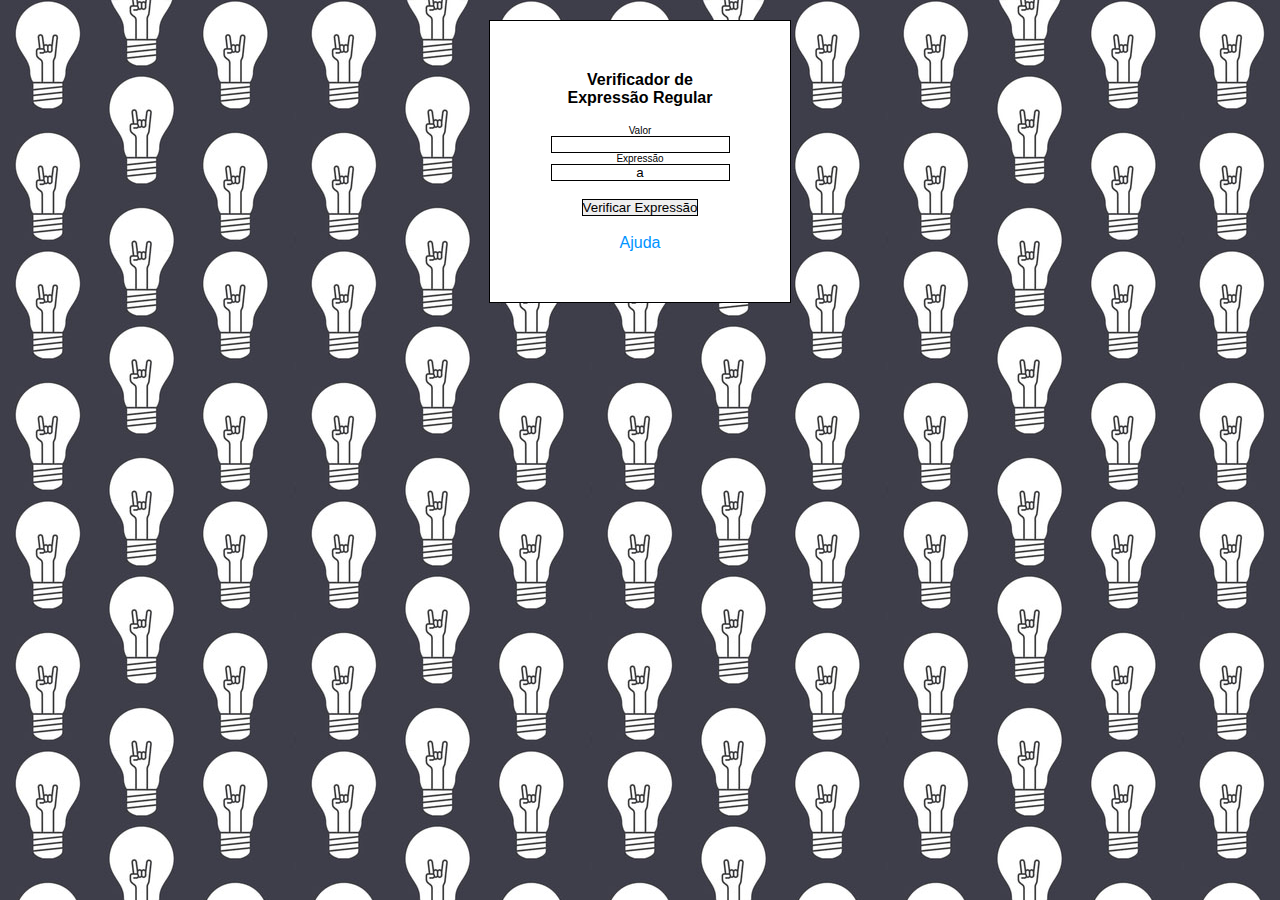
<file: index.htm>
﻿<!DOCTYPE html PUBLIC "-//W3C//DTD XHTML 1.0 Transitional//EN" "http://www.w3.org/TR/xhtml1/DTD/xhtml1-transitional.dtd">
<html xmlns="http://www.w3.org/1999/xhtml">
<head>
    <meta name="author" content="Wictor de Oliveira Dias Chaves" />
    <title>Verificador de Expressão Regular</title>
    <!-- css -->
    <link href="css/style.css" rel="Stylesheet" type="text/css" />
    <!-- css -->
    <!-- javascript -->
    <script type="text/javascript" src="js/jquery-1.8.0.js"></script>
    <script type="text/javascript" src="js/jquery-ui-1.8.23.custom.min.js"></script>
    <script type="text/javascript" src="js/verificar.expressao.js"></script>
    <!-- javascript -->
</head>
<body>
    <form class="formulario" id="formulario" method="post" action="">
        <div class="mensagens">
            <div class="falso">O valor é falso para esta expressão regular!!!</div>
            <div class="verdadeiro">O valor é verdadeiro para esta expressão regular!!!</div>
        </div>
        <b>Verificador de
        <br />
        Expressão Regular</b>
        <br />
        <br />
        <label>Valor</label>
        <br />
        <input id="teste" class="teste" name="teste" type="text" />
        <br />
        <label>Expressão</label>
        <br />
        <input id="expressao" class="expressao" name="expressao" type="text" value="a" />
        <br />
        <br />
        <input id="btnVE" class="btnVE" type="button" value="Verificar Expressão" />
        <br />
        <br />
        <a class="link" href="help.htm">Ajuda</a>
    </form>
</body>
</html>
</file>
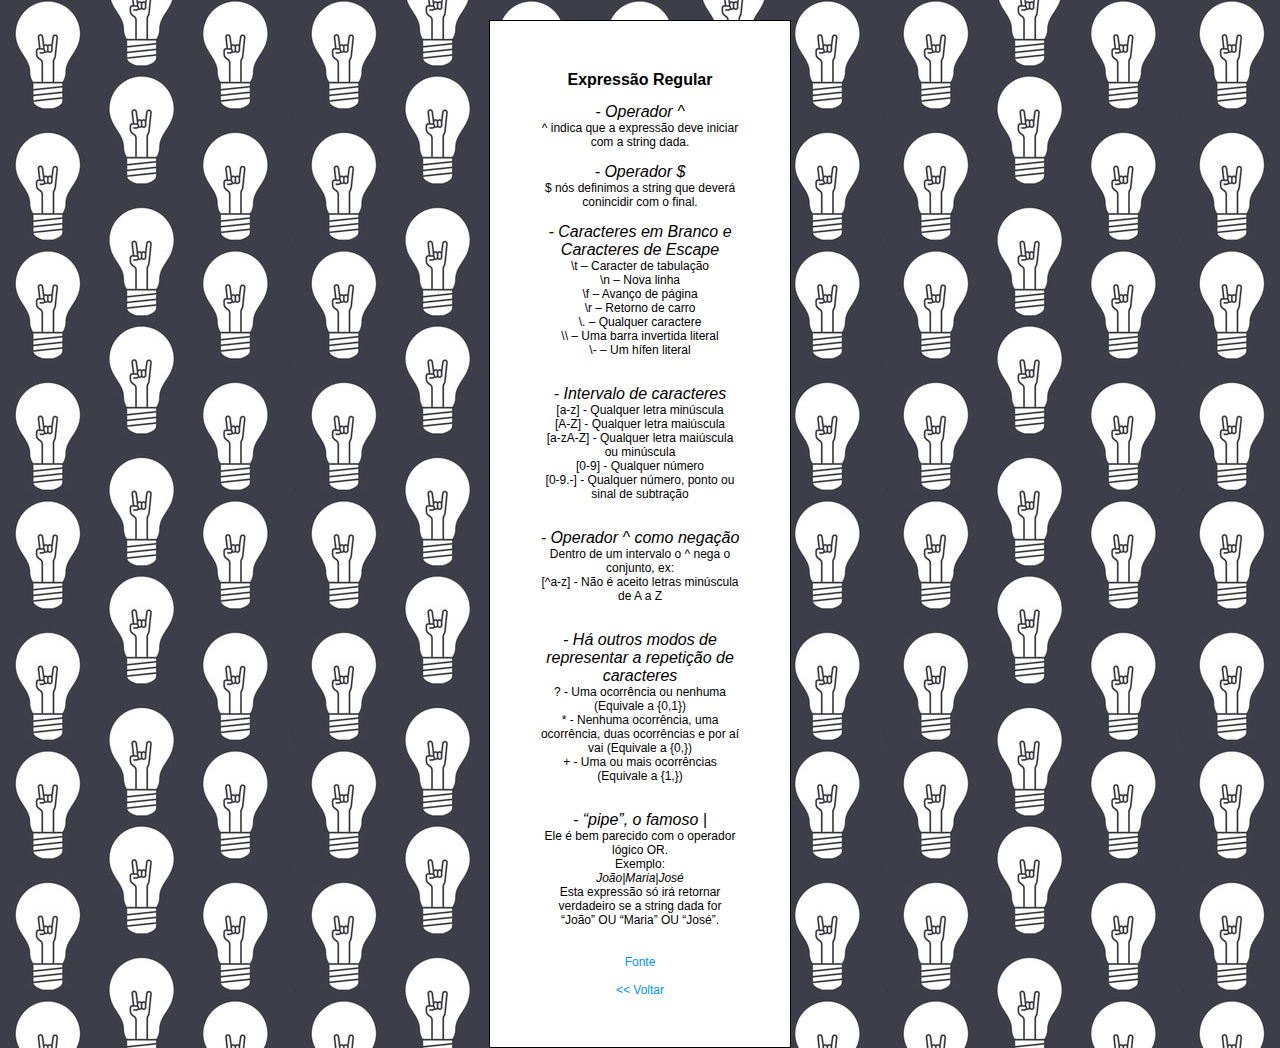
<file: help.htm>
﻿<!DOCTYPE html PUBLIC "-//W3C//DTD XHTML 1.0 Transitional//EN" "http://www.w3.org/TR/xhtml1/DTD/xhtml1-transitional.dtd">
<html xmlns="http://www.w3.org/1999/xhtml">
<head>
    <title>Ajuda - Verificador de Expressão Regular</title>
    <!-- css -->
    <link href="css/style.css" rel="Stylesheet" type="text/css" />
    <!-- css -->
    <!-- javascript -->
    <script type="text/javascript" src="js/jquery-1.8.0.js"></script>
    <script type="text/javascript" src="js/jquery-ui-1.8.23.custom.min.js"></script>
    <!-- javascript -->
</head>
<body>
    <div class="conteudo">
        <b class="titulo">Expressão Regular</b>
        <br />
        <br />
        <i class="titulo">- Operador ^</i>
        <br />
        ^ indica que a expressão deve iniciar com a string dada.
        <br />
        <br />
        <i class="titulo">- Operador $</i>
        <br />
        $ nós definimos a string que deverá conincidir com o final.
        <br />
        <br />
        <i class="titulo">- Caracteres em Branco e Caracteres de Escape</i>
        <br />
        \t – Caracter de tabulação<br />
        \n – Nova linha<br />
        \f – Avanço de página<br />
        \r – Retorno de carro<br />
        \. – Qualquer caractere<br />
        \\ – Uma barra invertida literal<br />
        \- – Um hífen literal<br />
        <br />
        <br />
        <i class="titulo">- Intervalo de caracteres</i>
        <br />
        [a-z]     - Qualquer letra minúscula<br />
        [A-Z]     - Qualquer letra maiúscula<br />
        [a-zA-Z] - Qualquer letra maiúscula ou minúscula<br />
        [0-9]      -  Qualquer número<br />
        [0-9.-] - Qualquer número, ponto ou sinal de subtração<br />
        <br />
        <br />
        <i class="titulo">- Operador ^ como negação</i>
        <br />
        Dentro de um intervalo o ^ nega o conjunto, ex:<br />
        [^a-z] - Não é aceito letras minúscula de A a Z<br />
        <br />
        <br />
        <i class="titulo">- Há outros modos de representar a repetição de caracteres</i>
        <br />
        ?     - Uma ocorrência ou nenhuma (Equivale a {0,1})<br />
        *     - Nenhuma ocorrência, uma ocorrência, duas ocorrências e por aí vai (Equivale a {0,})<br />
        +     - Uma ou mais ocorrências (Equivale a {1,})<br />
        <br />
        <br />
        <i class="titulo">- “pipe”, o famoso |</i>
        <br />
        Ele é bem parecido com o operador lógico OR. <br />
        Exemplo:<br />
        <i>João|Maria|José</i><br />
        Esta expressão só irá retornar verdadeiro se a string dada for “João” OU “Maria” OU “José”.<br />
        <br />
        <br />
        <a class="link" href="http://www.phpit.com.br/artigos/entendendo-as-expressoes-regulares.phpit">Fonte</a>
        <br />
        <br />
        <a class="link" href="index.htm"><< Voltar</a>

    </div>
</body>
</html>
</file>
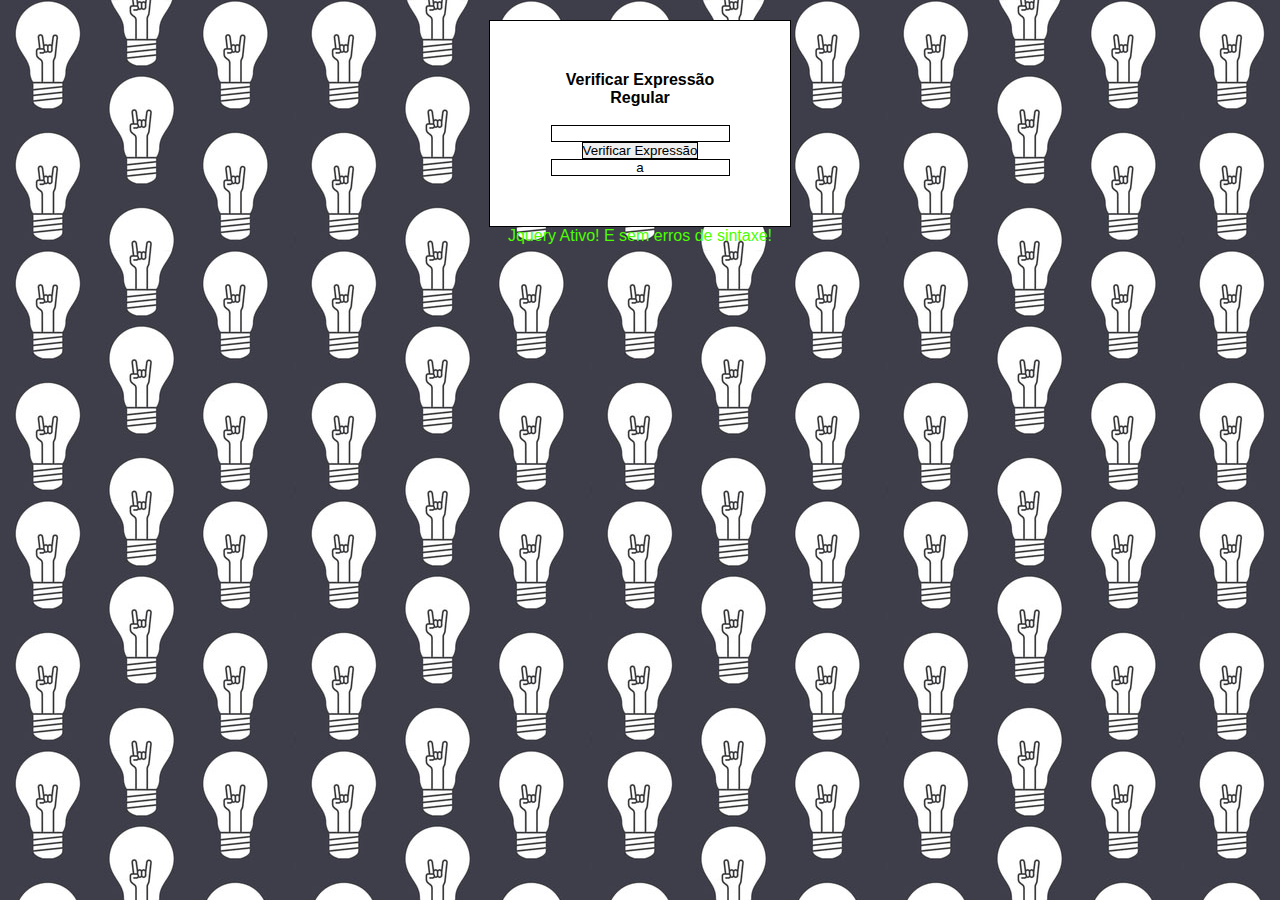
<file: jqueryValidade.htm>
﻿<!DOCTYPE html PUBLIC "-//W3C//DTD XHTML 1.0 Transitional//EN" "http://www.w3.org/TR/xhtml1/DTD/xhtml1-transitional.dtd">
<html xmlns="http://www.w3.org/1999/xhtml">
<head>
    <title>Teste de Expressão Regular</title>
    <!-- css -->
    <link href="css/style.css" rel="Stylesheet" type="text/css" />
    <style type="text/css">
        /* Mensagem de Erro na tela*/
        form label.error, form input.submit {
            position: fixed;
            top: 0;
            left: 0;
            text-align: center;
            width: 100%;
            color: #f8abab;
            background-color: #ff0000;
            padding: 5px;
        }
        /* Formulario principal da expressao regular */
        .formulario {
            border: 1px solid #000000;
            text-align: center;
            padding: 50px;
        }

            .formulario input {
                border: 1px solid #000000;
            }
        /* Mensagem para verificar erro no jquery */
        .jquery {
            display: none;
            color: #4cff00;
            height: 100%;
            text-align: center;
        }
    </style>
    <!-- css -->
    <!-- javascript -->
    <script type="text/javascript" src="js/jquery-1.8.0.js"></script>
    <script type="text/javascript" src="js/jquery-ui-1.8.23.custom.min.js"></script>
    <script type="text/javascript" src="js/jquery.validate.js"></script>
    <script type="text/javascript">
        $(function () {
            //Adicionando metodo para usar expressão regular no jquery validate
            $.validator.addMethod(
                "regex",
                function (value, element, regexp) {
                    var check = false;
                    return this.optional(element) || regexp.test(value);
                },
                "Please check your input."
            );
            $("#formulario").validate({
                rules: {
                    teste: {
                        regex: expressao
                    }
                },
                messages: {
                    teste: {
                        regex: "Seu texto nao esta de acordo com a expressao regular"
                    }
                }
            });

            //Converte String para expressão regular
            var expressao = new RegExp($(".expressao").val().toString());
            $(".expressao").keyup(function () {
                expressao = new RegExp($(".expressao").val().toString());
                var valor = $(".expressao").val();
                valor.match();
            });





            /*$("#Button1").css('border', '1px solid #f00');
            $("#Button1").click(function () {
                alert($("#expressao").val());
            });*/
            /*$("#teste").keyup(function () {
                var valor = $(this).val().replace(expressao, '');
                $(this).val(valor);
            });*/
            $(".jquery").css('display', 'block');
        });
    </script>
    <script type="text/javascript">
        $(function () {
            $(".jquery").css('display', 'block');
        });
    </script>
    <!-- javascript -->
</head>
<body>
    <form class="formulario" id="formulario" method="post" action="">
        <b>Verificar Expressão Regular</b><br /><br />
        <input id="teste" class="teste" name="teste" type="text" />
        <input id="btnVE" class="btnVE" type="button" value="Verificar Expressão" /><br />
        <input id="expressao" class="expressao" name="expressao" type="text" value="a" /><br />
    </form>
    <div class="jquery">Jquery Ativo! E sem erros de sintaxe!</div><br />
</body>
</html>
</file>
<file: css/style.css>
﻿* {
    margin: 0;
    padding: 0;
    border: 0;
    list-style: none;
    text-decoration: none;
    font-family: Arial, Helvetica, sans-serif;
}
body {
    padding-top: 20px;
    background-image: url("../img/fundo2.jpg");
    background-repeat: repeat;
}
.link {
    color: #0094ff;
}
/* Mensagem de Erro na tela*/
.mensagens div {
    margin-top: 21px;
    position: absolute;
    top: 0;
    text-align: center;
    width: 290px;
    padding: 5px;
    margin-left: -50px;
}
.mensagens .falso {
    color: #f8abab;
    background-color: #ff0000;
    display: none;
}
.mensagens .verdadeiro {
    color: #196000;
    background-color: #00ff21;
    display: none;
}
/* Formulario principal da expressao regular */
.formulario {
    border: 1px solid #000000;
    text-align: center;
    padding: 50px;
    width: 200px;
    margin: 0 auto;
    background-color: #ffffff;
}
    .formulario label {
        font-size: 10px;
    }
    .formulario input {
        text-align: center;
        border: 1px solid #000000;
    }
/* Conteudo pagina de ajuda */
.conteudo {
    border: 1px solid #000000;
    text-align: center;
    padding: 50px;
    width: 200px;
    margin: 0 auto;
    background-color: #ffffff;
    font-size: 12px;
}
    .conteudo .titulo {
        font-size: 16px;
    }
</file>
